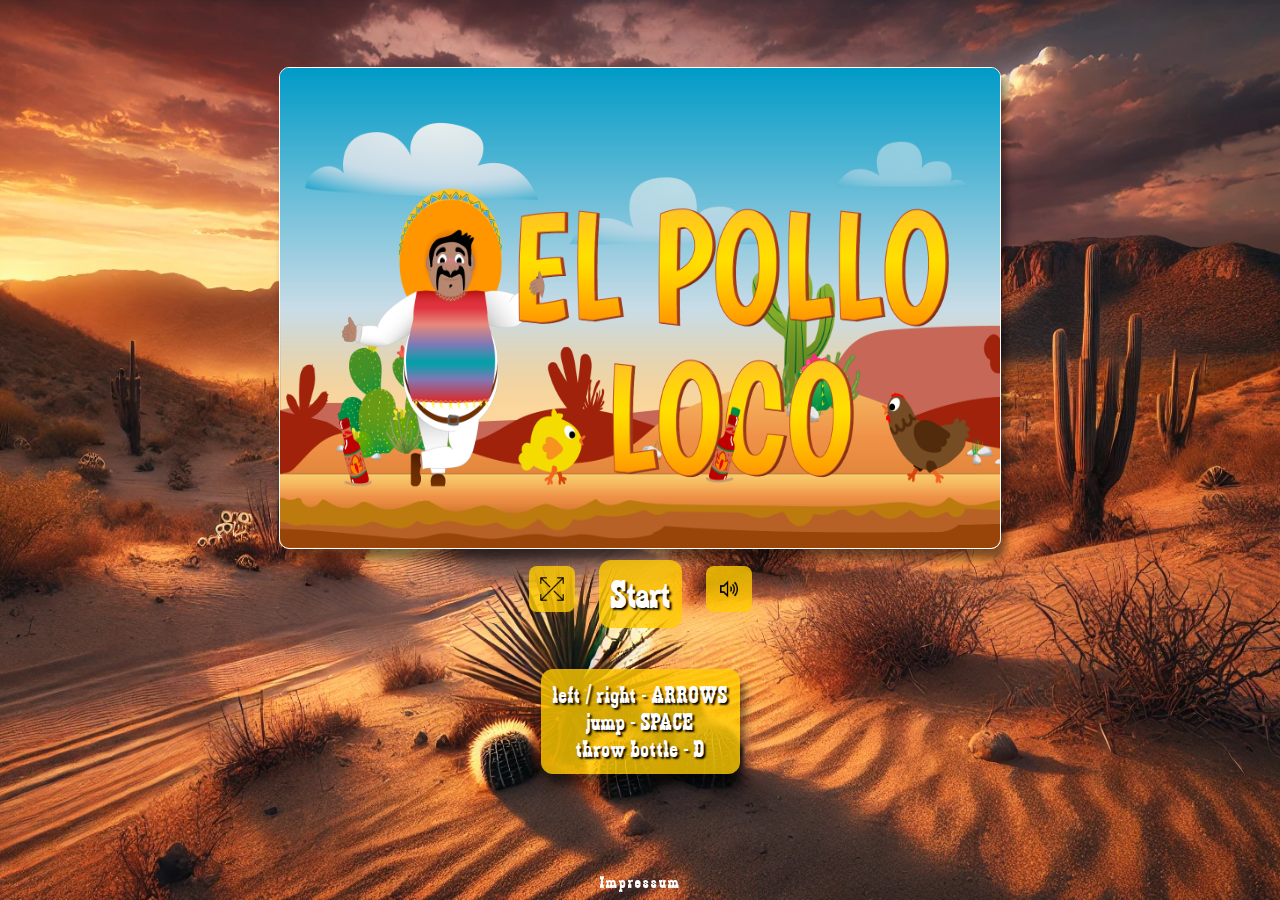
<file: index.html>
<!DOCTYPE html>
<html lang="en" translate="no">

<head>
    <meta charset="UTF-8">
    <meta name="viewport" content="width=device-width, initial-scale=1.0">
    <title>El Pollo Loco</title>
    <link rel="icon" type="image/x-icon" href="./img/favicon.png">

    <link rel="stylesheet" href="./style.css">


    <script src="./models/drawable-object.class.js"></script>
    <script src="./models/movable-object.class.js"></script>
    <script src="./models/character.class.js"></script>
    <script src="./models/chicken.class.js"></script>
    <script src="./models/small-chicken.class.js"></script>
    <script src="./models/endboss.class.js"></script>
    <script src="./models/cloud.class.js"></script>
    <script src="./models/throwable-object.class.js"></script>
    <script src="./models/collectable-object.class.js"></script>
    <script src="./models/background-object.class.js"></script>
    <script src="./models/status.class.js"></script>
    <script src="./models/status-bar.class.js"></script>
    <script src="./models/status-health-endboss.class.js"></script>
    <script src="./models/bottle-counter.class.js"></script>
    <script src="./models/coin-counter.class.js"></script>
    <script src="./models/world.class.js"></script>
    <script src="./models/keyboard.class.js"></script>
    <script src="./models/music.class.js"></script>
    <script src="./models/screen.class.js"></script>
    <script src="./js/game.js"></script>
    <script src="./models/collectable-bottle.class.js"></script>
    <script src="./models/collectable-coin.class.js"></script>
    <script src="./levels/level1.js"></script>
    <script src="./models/level.class.js"></script>
</head>

<body onload="drawScreen('./img/9_intro_outro_screens/start/startscreen_1.png'); checkResolution()">

    <div id="dialog" class="d-none">
        <div>
            <h3>Please rotate your screen to play!</h3>
        </div>
    </div>
    <div>
        <h1>El Pollo Loco</h1>
    </div>
    <div class="container" id="fullscreen">
        <canvas id="canvas" width="720" height="480"></canvas>
        <div id="responsive-keyboard">
            <div class="arrow-left" oncontextmenu="return false" id="arrow-left"><img src="./img\icons/right-arrow-button-icon.svg"></div>
            <div class="arrow-right" oncontextmenu="return false" id="arrow-right"><img src="./img\icons/right-arrow-button-icon.svg"></div>
            <div class="space" oncontextmenu="return false" id="space"><img src="./img\icons/space-button-icon.svg"></div>
            <div class="d-button" oncontextmenu="return false" id="d-button"><img src="./img/icons/d-button-icon.svg"></div>
        </div>
        <div id="buttons-container" class="buttons-container">
            <div id="fullscreen-button" class="fullscreen-button" onclick="enterFullscreen()"><img
                    src="./img/icons/fullscreen.png"></div>
            <div id="fullscreen-button-exit" class="fullscreen-button d-none" onclick="exitFullscreen()"><img
                    src="./img/icons/fullscreen-exit.svg"></div>
            <div id="start-button" class="start-button" onclick="init()">Start</div>
            <div id="replay-button" class="end-button d-none" onclick=" restart()">Replay</div>
            <div id="pause-button" class="pause-button d-none" onclick="pause()"><img src="./img/icons/pause.svg"></div>
            <div id="pauseEnd-button" class="pause-button d-none" onclick="pauseEnd()"><img src="./img/icons/play-icon.svg"></div>
            <div id="mute-button-mute" class="fullscreen-button" onclick="muteAll()"><img src="./img/icons/unmute.png">
            </div>
            <div id="mute-button-unmute" class="fullscreen-button d-none" onclick="unmuteAll()"><img
                    src="./img/icons/mute.png"></div>
        </div>


        <div id="info">left / right - ARROWS <br> jump - SPACE <br> throw bottle - D</div>
    </div>
    <footer><a href="./impressum.html">Impressum</a></footer>


</body>

</html>
</file>
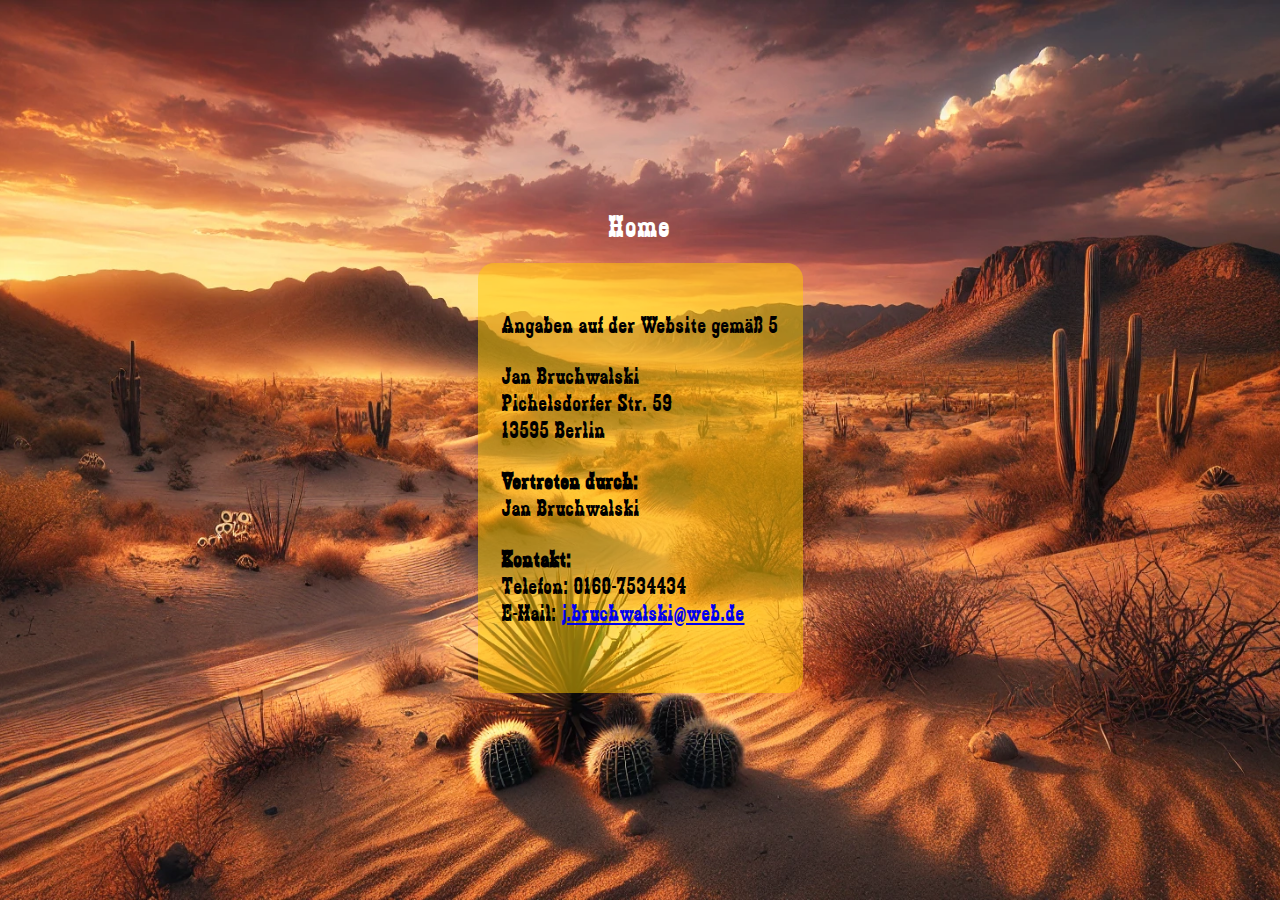
<file: impressum.html>
<!DOCTYPE html>
<html lang="en">
<head>
    <meta charset="UTF-8">
    <meta name="viewport" content="width=device-width, initial-scale=1.0">
    <title>Impressum</title>
    <link rel="icon" type="image/x-icon" href="./img/favicon.png">

    <link rel="stylesheet" href="./style.css">
</head>
<body>
    <div class="home">
        <a href="./index.html">Home</a>
    </div>
    <br>
    <div class='impressum'><h1>Impressum</h1><p>Angaben <a style="text-decoration: none; color: inherit;">auf der Website</a> gemäß 5</p>
        <p>Jan Bruchwalski <br> 
        Pichelsdorfer Str. 59<br> 
        13595 Berlin <br> 
        </p><p> <strong>Vertreten durch: </strong><br>
        Jan Bruchwalski<br>
        </p><p><strong>Kontakt:</strong> <br>
        Telefon: 0160-7534434<br>
        E-Mail: <a href='mailto:j.bruchwalski@web.de'>j.bruchwalski@web.de</a></br></p><br/></div>
    
</body>
</html>
</file>
<file: style.css>
@font-face {
    font-family: zabars;
    src: url('./fonts/zabars.ttf');
}

body {
    font-family: 'zabars', Arial, Helvetica, sans-serif;
    display: flex;
    flex-direction: column;
    justify-content: center;
    align-items: center;
    margin: 0;
    height: 100vh;
    background-image: url('./img/desert1.webp');
    background-position: center;
    background-size: cover;
    background-repeat: no-repeat;
    padding: 0px;
}

h1 {
    font-size: 60px;
    letter-spacing: 3px;
    color: white;
    text-shadow: 2px 2px 2px rgba(0, 0, 0, 0.5);
    margin-bottom: 10px;
    margin-top: 0px;
}

canvas {
    background: url('./img/5_background/layers/air.png');
    background-size: cover;
    display: block;
    border: 1px solid white;
    border-radius: 10px;
    box-shadow: 5px 10px 8px rgba(0, 0, 0, 0.5);
}

#info {
    background-color: rgba(255, 204, 1, 0.8);
    padding: 12px;
    letter-spacing: 1px;
    box-shadow: 5px 10px 8px rgba(0, 0, 0, 0.5);
    border-radius: 12px;
    text-align: center;
    margin-top: 40px;
    margin-bottom: 60px;
    color: white;
    text-outline: 3px 3px #ccc;
    text-shadow: 2px 2px 2px rgba(0, 0, 0, 1);
    font-size: 24px;
}

.container {
    display: flex;
    flex-direction: column;
    justify-content: center;
    align-items: center;
    padding-left: 8px;
    padding-right: 8px;
}

.container:fullscreen {
    background-image: url('./img/desert1.webp');
    background-size: cover;
    background-repeat: no-repeat;
}

.start-button {
    margin-top: 10px;
    z-index: 1;
    color: white;
    font-size: 40px;
    text-shadow: 2px 2px 2px rgba(0, 0, 0, 1);
    text-outline: 3px 3px #ccc;
    background-color: rgba(255, 204, 1, 0.8);
    padding: 12px;
    border-radius: 12px;
}

.start-button:hover {
    cursor: pointer;
    color: rgba(255, 204, 1, 1);
    text-shadow: 2px 2px 2px rgba(0, 0, 0, 1);
    transform: scale(1.2);
    background-color: rgba(255, 255, 255, 0.8);
}

.end-button {
    margin-top: 10px;
    z-index: 1;
    color: white;
    font-size: 40px;
    text-shadow: 2px 2px 2px rgba(0, 0, 0, 1);
    text-outline: 3px 3px #ccc;
    background-color: rgba(255, 204, 1, 0.8);
    padding: 12px;
    border-radius: 12px;
}

.end-button:hover {
    cursor: pointer;
    color: rgba(255, 204, 1, 1);
    text-shadow: 2px 2px 2px rgba(0, 0, 0, 1);
    transform: scale(1.2);
    background-color: rgba(255, 255, 255, 0.8);
}

.pause-button {
    margin-top: 10px;
    z-index: 1;
    color: white;
    font-size: 40px;
    text-shadow: 2px 2px 2px rgba(0, 0, 0, 1);
    text-outline: 3px 3px #ccc;
    background-color: rgba(255, 204, 1, 0.8);
    padding: 12px;
    border-radius: 12px;
}

.pause-button img {
    height: 20px;
}

.pause-button:hover {
    cursor: pointer;
    color: rgba(255, 204, 1, 1);
    text-shadow: 2px 2px 2px rgba(0, 0, 0, 1);
    transform: scale(1.2);
    background-color: rgba(255, 255, 255, 0.8);
}

.fullscreen-button {
    z-index: 1;
    background-color: rgba(255, 204, 1, 0.8);
    width: 30px;
    height: 30px;
    display: flex;
    align-items: center;
    justify-content: center;
    padding: 8px;
    border-radius: 8px;
}

.fullscreen-button img {
    height: 24px;
    width: 24px;
}

.fullscreen-button img:hover {
    cursor: pointer;
    text-shadow: 2px 2px 2px rgba(0, 0, 0, 1);
    transform: scale(1.2);
}

.buttons-container {
    display: flex;
    justify-content: center;
    align-items: center;
    gap: 24px;
    width: 720px;
    height: 80px;
}

.d-none {
    display: none !important;
}

#responsive-keyboard {
    display: none;
}

.arrow-left {
    height: 28px;
    display: flex;
    justify-content: center;
    align-items: center;
    width: 30px;
    border-radius: 8px;
    background-color: aquamarine;
    transform: scaleX(-1);
}

.arrow-right {
    height: 28px;
    display: flex;
    justify-content: center;
    align-items: center;
    width: 30px;
    background-color: aquamarine;
    border-radius: 8px;

}

.space {
    height: 28px;
    display: flex;
    justify-content: center;
    align-items: center;
    width: 68px;
    background-color: aquamarine;
    border-radius: 8px;

}

.d-button {
    height: 30px;
    display: flex;
    justify-content: center;
    align-items: center;
    width: 35px;
    background-color: aquamarine;
    border-radius: 8px;
}

.color-yellow {
    background-color: rgba(255, 204, 1, 1) !important;
}

.full {
    width: 85%;
    height: 85%;
}

.impressum {
    background-color: rgba(255, 204, 1, 0.5);
    padding: 24px;
    border-radius: 16px;
}

.impressum p {
    font-size: 24px;
    letter-spacing: 1px;
}

#dialog {
    position: fixed;
    top: 0;
    bottom: 0;
    left: 0;
    right: 0;
    display: flex;
    align-items: center;
    justify-content: center;
    z-index: 20;
    background-color: rgba(0, 0, 0, 0.5);
    color: white;
    padding-left: 24px;
    padding-right: 24px;
}

#dialog h3 {
    font-size: 60px;
    text-shadow: 2px 2px 2px rgba(0, 0, 0, 0.5);
    letter-spacing: 3px;
    text-align: center;
}

@media only screen and (max-width: 760px) {

    canvas {
        width: 100%;
    }

    #mute-button-mute {
        position: fixed;
        bottom: 5px;
        left: 10px;

    }

    #mute-button-unmute {
        position: fixed;
        bottom: 5px;
        left: 10px;

    }

    .buttons-container {
        width: 100%;
    }

    #responsive-keyboard {
        position: fixed;
        bottom: 0;
        z-index: 10;
        height: 24px;
        padding-bottom: 12px;
        display: flex;
        justify-content: center;
        align-items: center;
        gap: 20px;
    }

    #responsive-keyboard img {
        height: 30px;
    }

    #fullscreen-button {
        display: none;
    }

    #fullscreen-button-exit {
        display: none;
    }

    #info {
        display: none;
    }

    h1 {
        display: none;
    }

    footer{
        width: 100vw;
        display: flex;
        align-items: end;
        justify-content: end;
        text-align: end;
        padding-right: 8px;
    }

    .pause-button {
        position: fixed;
        bottom: 5px;
        left: 60px;
    }

}

@media only screen and (max-height: 480px) {
    canvas {
        position: fixed;
        top: 0;
        height: 100vh;
    }

    #responsive-keyboard {
        position: fixed;
        bottom: 0;
        z-index: 10;
        height: 24px;
        padding-bottom: 12px;
        display: flex;
        justify-content: center;
        align-items: center;
        gap: 20px;
    }

    #fullscreen-button {
        display: none;
    }

    h1 {
        display: none;
    }

    #fullscreen-button-exit {
        display: none;
    }

    #mute-button-mute {
        position: fixed;
        bottom: 5px;
        left: 10px;

    }

    #mute-button-unmute {
        position: fixed;
        bottom: 5px;
        left: 10px;
    }

    .start-button {
        position: fixed;
        bottom: 5px;
        right: 10px;
    }

    .end-button {
        position: fixed;
        bottom: 5px;
        right: 10px;
    }

    footer{
        width: 100vw;
        display: flex;
        align-items: end;
        justify-content: start;
        text-align: end;
        padding-left: 250px;
        padding-bottom: 2vh;
    }

    .pause-button {
        position: fixed;
        bottom: 5px;
        left: 60px;
    }

}

@media(max-width: 360px) {
    #responsive-keyboard {
        gap: 12px;
    }
}

@media(max-height: 1024px){
    h1 {
        display: none;
    }
}

footer {
    position: fixed;
    bottom: 8px;
}

footer a {
    text-decoration: none;
    color: white;
    font-size: 18px;
    letter-spacing: 2px;
}

footer a:hover {
    color: rgba(255, 204, 1, 1);
    cursor: pointer;
}

.home a {
    text-decoration: none;
    color: white;
    font-size: 32px;
    letter-spacing: 2px;
}

.home a:hover {
    color: rgba(255, 204, 1, 1);
    cursor: pointer;
}

.full-buttons{
    position: fixed;
    bottom: 0;
}
</file>
